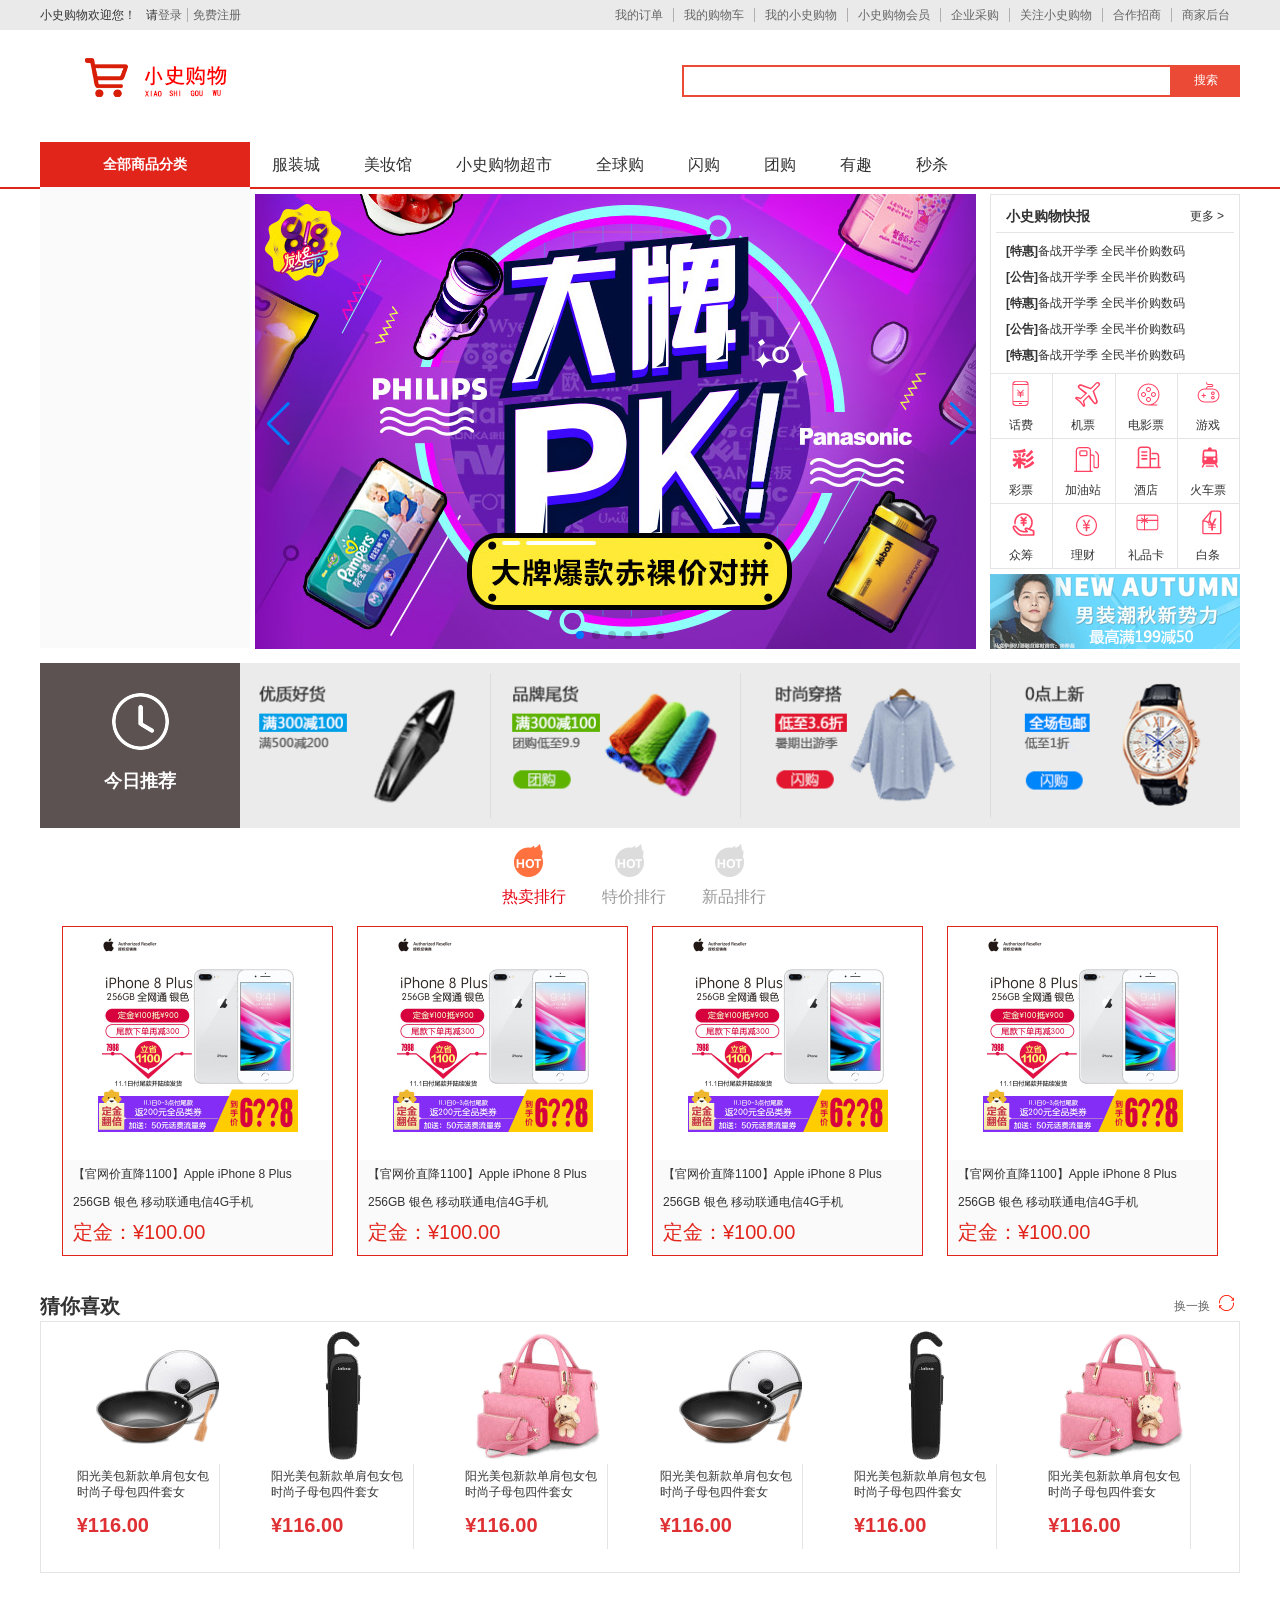
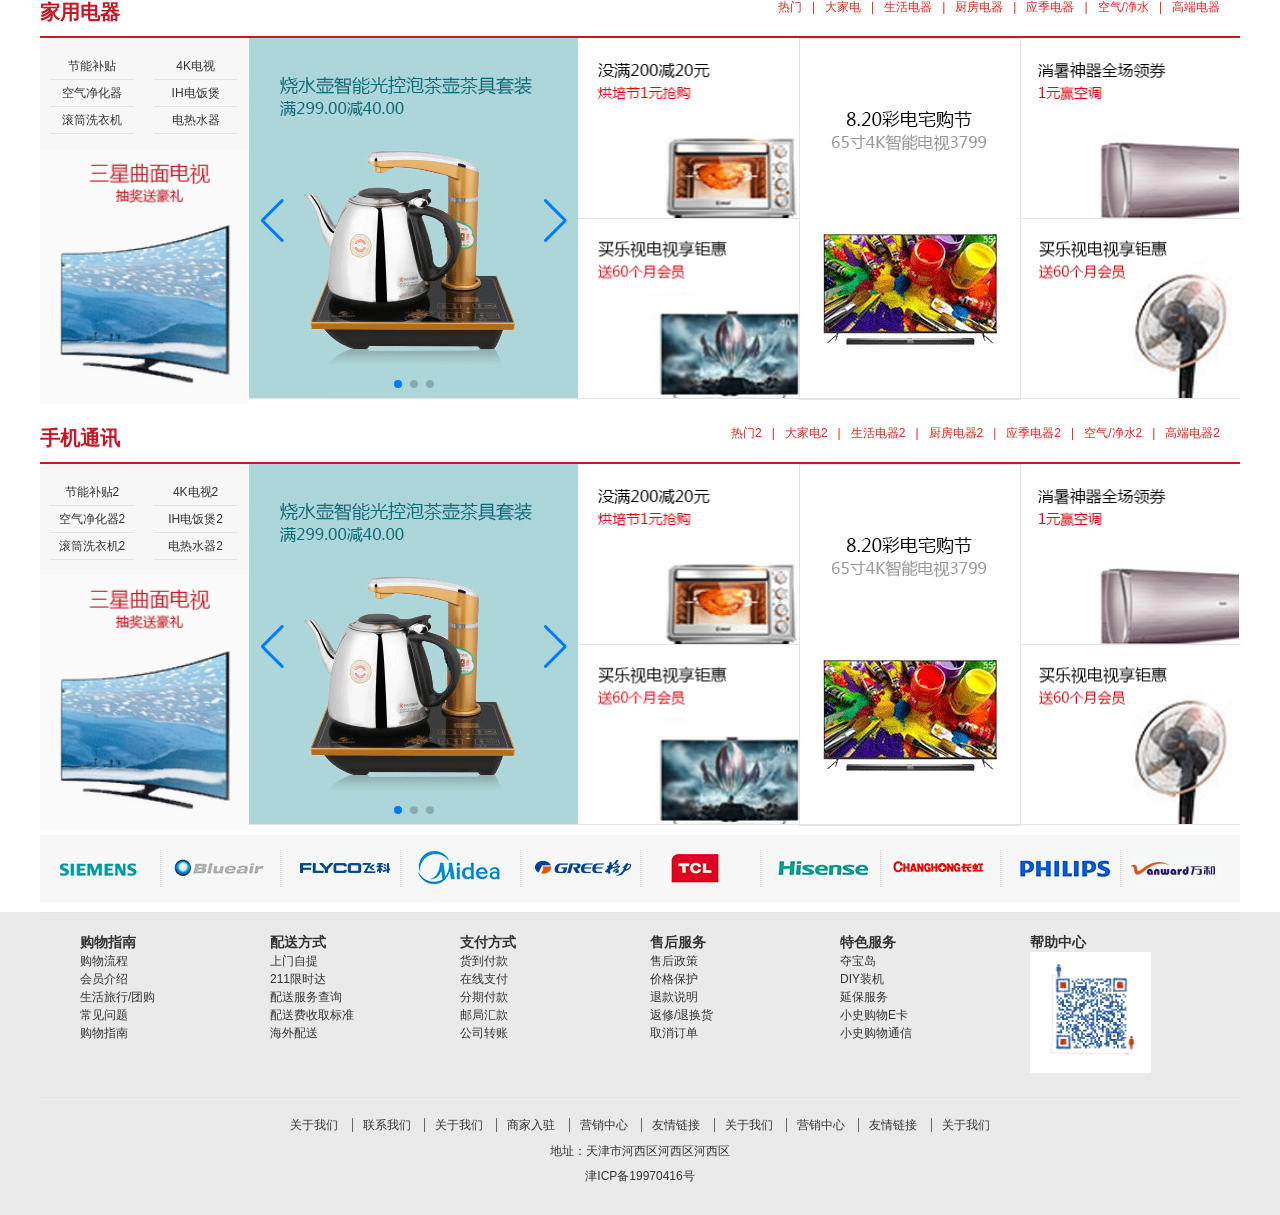
<file: index.html>
<!doctype html>
<html lang="">

<head>
    <meta charset="utf-8">
    <meta http-equiv="X-UA-Compatible" content="IE=edge">
    <meta name="viewport" content="width=device-width,initial-scale=1">
    <link rel="icon" href="/favicon.ico">
    <title></title>
    <link rel="stylesheet" href="./reset.css">
    <link rel="stylesheet" href="https://at.alicdn.com/t/c/font_3628274_omjnpp53bsn.css">
    <script defer="defer" src="/js/chunk-vendors.2d9bf3e1.js"></script>
    <script defer="defer" src="/js/app.a404cd43.js"></script>
    <link href="/css/chunk-vendors.525c8f22.css" rel="stylesheet">
    <link href="/css/app.4b20c7bf.css" rel="stylesheet">
</head>

<body>
    <div id="app"></div>
</body>

</html>
</file>
<file: css/chunk-vendors.525c8f22.css>
.el-message-box,.el-popup-parent--hidden{overflow:hidden}.v-modal-enter{-webkit-animation:v-modal-in .2s ease;animation:v-modal-in .2s ease}.v-modal-leave{-webkit-animation:v-modal-out .2s ease forwards;animation:v-modal-out .2s ease forwards}@-webkit-keyframes v-modal-in{0%{opacity:0}}@keyframes v-modal-in{0%{opacity:0}}@-webkit-keyframes v-modal-out{to{opacity:0}}@keyframes v-modal-out{to{opacity:0}}.v-modal{position:fixed;left:0;top:0;width:100%;height:100%;opacity:.5;background:#000}.el-button{display:inline-block;line-height:1;white-space:nowrap;cursor:pointer;background:#fff;border:1px solid #dcdfe6;color:#606266;-webkit-appearance:none;text-align:center;box-sizing:border-box;outline:0;margin:0;transition:.1s;font-weight:500;-moz-user-select:none;-webkit-user-select:none;-ms-user-select:none;padding:12px 20px;font-size:14px;border-radius:4px}.el-button+.el-button{margin-left:10px}.el-button:focus,.el-button:hover{color:#409eff;border-color:#c6e2ff;background-color:#ecf5ff}.el-button:active{color:#3a8ee6;border-color:#3a8ee6;outline:0}.el-button::-moz-focus-inner{border:0}.el-button [class*=el-icon-]+span{margin-left:5px}.el-button.is-plain:focus,.el-button.is-plain:hover{background:#fff;border-color:#409eff;color:#409eff}.el-button.is-active,.el-button.is-plain:active{color:#3a8ee6;border-color:#3a8ee6}.el-button.is-plain:active{background:#fff;outline:0}.el-button.is-disabled,.el-button.is-disabled:focus,.el-button.is-disabled:hover{color:#c0c4cc;cursor:not-allowed;background-image:none;background-color:#fff;border-color:#ebeef5}.el-button.is-disabled.el-button--text{background-color:transparent}.el-button.is-disabled.is-plain,.el-button.is-disabled.is-plain:focus,.el-button.is-disabled.is-plain:hover{background-color:#fff;border-color:#ebeef5;color:#c0c4cc}.el-button.is-loading{position:relative;pointer-events:none}.el-button.is-loading:before{pointer-events:none;content:"";position:absolute;left:-1px;top:-1px;right:-1px;bottom:-1px;border-radius:inherit;background-color:hsla(0,0%,100%,.35)}.el-button.is-round{border-radius:20px;padding:12px 23px}.el-button.is-circle{border-radius:50%;padding:12px}.el-button--primary{color:#fff;background-color:#409eff;border-color:#409eff}.el-button--primary:focus,.el-button--primary:hover{background:#66b1ff;border-color:#66b1ff;color:#fff}.el-button--primary.is-active,.el-button--primary:active{background:#3a8ee6;border-color:#3a8ee6;color:#fff}.el-button--primary:active{outline:0}.el-button--primary.is-disabled,.el-button--primary.is-disabled:active,.el-button--primary.is-disabled:focus,.el-button--primary.is-disabled:hover{color:#fff;background-color:#a0cfff;border-color:#a0cfff}.el-button--primary.is-plain{color:#409eff;background:#ecf5ff;border-color:#b3d8ff}.el-button--primary.is-plain:focus,.el-button--primary.is-plain:hover{background:#409eff;border-color:#409eff;color:#fff}.el-button--primary.is-plain:active{background:#3a8ee6;border-color:#3a8ee6;color:#fff;outline:0}.el-button--primary.is-plain.is-disabled,.el-button--primary.is-plain.is-disabled:active,.el-button--primary.is-plain.is-disabled:focus,.el-button--primary.is-plain.is-disabled:hover{color:#8cc5ff;background-color:#ecf5ff;border-color:#d9ecff}.el-button--success{color:#fff;background-color:#67c23a;border-color:#67c23a}.el-button--success:focus,.el-button--success:hover{background:#85ce61;border-color:#85ce61;color:#fff}.el-button--success.is-active,.el-button--success:active{background:#5daf34;border-color:#5daf34;color:#fff}.el-button--success:active{outline:0}.el-button--success.is-disabled,.el-button--success.is-disabled:active,.el-button--success.is-disabled:focus,.el-button--success.is-disabled:hover{color:#fff;background-color:#b3e19d;border-color:#b3e19d}.el-button--success.is-plain{color:#67c23a;background:#f0f9eb;border-color:#c2e7b0}.el-button--success.is-plain:focus,.el-button--success.is-plain:hover{background:#67c23a;border-color:#67c23a;color:#fff}.el-button--success.is-plain:active{background:#5daf34;border-color:#5daf34;color:#fff;outline:0}.el-button--success.is-plain.is-disabled,.el-button--success.is-plain.is-disabled:active,.el-button--success.is-plain.is-disabled:focus,.el-button--success.is-plain.is-disabled:hover{color:#a4da89;background-color:#f0f9eb;border-color:#e1f3d8}.el-button--warning{color:#fff;background-color:#e6a23c;border-color:#e6a23c}.el-button--warning:focus,.el-button--warning:hover{background:#ebb563;border-color:#ebb563;color:#fff}.el-button--warning.is-active,.el-button--warning:active{background:#cf9236;border-color:#cf9236;color:#fff}.el-button--warning:active{outline:0}.el-button--warning.is-disabled,.el-button--warning.is-disabled:active,.el-button--warning.is-disabled:focus,.el-button--warning.is-disabled:hover{color:#fff;background-color:#f3d19e;border-color:#f3d19e}.el-button--warning.is-plain{color:#e6a23c;background:#fdf6ec;border-color:#f5dab1}.el-button--warning.is-plain:focus,.el-button--warning.is-plain:hover{background:#e6a23c;border-color:#e6a23c;color:#fff}.el-button--warning.is-plain:active{background:#cf9236;border-color:#cf9236;color:#fff;outline:0}.el-button--warning.is-plain.is-disabled,.el-button--warning.is-plain.is-disabled:active,.el-button--warning.is-plain.is-disabled:focus,.el-button--warning.is-plain.is-disabled:hover{color:#f0c78a;background-color:#fdf6ec;border-color:#faecd8}.el-button--danger{color:#fff;background-color:#f56c6c;border-color:#f56c6c}.el-button--danger:focus,.el-button--danger:hover{background:#f78989;border-color:#f78989;color:#fff}.el-button--danger.is-active,.el-button--danger:active{background:#dd6161;border-color:#dd6161;color:#fff}.el-button--danger:active{outline:0}.el-button--danger.is-disabled,.el-button--danger.is-disabled:active,.el-button--danger.is-disabled:focus,.el-button--danger.is-disabled:hover{color:#fff;background-color:#fab6b6;border-color:#fab6b6}.el-button--danger.is-plain{color:#f56c6c;background:#fef0f0;border-color:#fbc4c4}.el-button--danger.is-plain:focus,.el-button--danger.is-plain:hover{background:#f56c6c;border-color:#f56c6c;color:#fff}.el-button--danger.is-plain:active{background:#dd6161;border-color:#dd6161;color:#fff;outline:0}.el-button--danger.is-plain.is-disabled,.el-button--danger.is-plain.is-disabled:active,.el-button--danger.is-plain.is-disabled:focus,.el-button--danger.is-plain.is-disabled:hover{color:#f9a7a7;background-color:#fef0f0;border-color:#fde2e2}.el-button--info{color:#fff;background-color:#909399;border-color:#909399}.el-button--info:focus,.el-button--info:hover{background:#a6a9ad;border-color:#a6a9ad;color:#fff}.el-button--info.is-active,.el-button--info:active{background:#82848a;border-color:#82848a;color:#fff}.el-button--info:active{outline:0}.el-button--info.is-disabled,.el-button--info.is-disabled:active,.el-button--info.is-disabled:focus,.el-button--info.is-disabled:hover{color:#fff;background-color:#c8c9cc;border-color:#c8c9cc}.el-button--info.is-plain{color:#909399;background:#f4f4f5;border-color:#d3d4d6}.el-button--info.is-plain:focus,.el-button--info.is-plain:hover{background:#909399;border-color:#909399;color:#fff}.el-button--info.is-plain:active{background:#82848a;border-color:#82848a;color:#fff;outline:0}.el-button--info.is-plain.is-disabled,.el-button--info.is-plain.is-disabled:active,.el-button--info.is-plain.is-disabled:focus,.el-button--info.is-plain.is-disabled:hover{color:#bcbec2;background-color:#f4f4f5;border-color:#e9e9eb}.el-button--medium{padding:10px 20px;font-size:14px;border-radius:4px}.el-button--mini,.el-button--small{font-size:12px;border-radius:3px}.el-button--medium.is-round{padding:10px 20px}.el-button--medium.is-circle{padding:10px}.el-button--small,.el-button--small.is-round{padding:9px 15px}.el-button--small.is-circle{padding:9px}.el-button--mini,.el-button--mini.is-round{padding:7px 15px}.el-button--mini.is-circle{padding:7px}.el-button--text{border-color:transparent;color:#409eff;background:0 0;padding-left:0;padding-right:0}.el-button--text:focus,.el-button--text:hover{color:#66b1ff;border-color:transparent;background-color:transparent}.el-button--text:active{color:#3a8ee6;background-color:transparent}.el-button--text.is-disabled,.el-button--text.is-disabled:focus,.el-button--text.is-disabled:hover,.el-button--text:active{border-color:transparent}.el-button-group .el-button--danger:last-child,.el-button-group .el-button--danger:not(:first-child):not(:last-child),.el-button-group .el-button--info:last-child,.el-button-group .el-button--info:not(:first-child):not(:last-child),.el-button-group .el-button--primary:last-child,.el-button-group .el-button--primary:not(:first-child):not(:last-child),.el-button-group .el-button--success:last-child,.el-button-group .el-button--success:not(:first-child):not(:last-child),.el-button-group .el-button--warning:last-child,.el-button-group .el-button--warning:not(:first-child):not(:last-child),.el-button-group>.el-dropdown>.el-button{border-left-color:hsla(0,0%,100%,.5)}.el-button-group .el-button--danger:first-child,.el-button-group .el-button--danger:not(:first-child):not(:last-child),.el-button-group .el-button--info:first-child,.el-button-group .el-button--info:not(:first-child):not(:last-child),.el-button-group .el-button--primary:first-child,.el-button-group .el-button--primary:not(:first-child):not(:last-child),.el-button-group .el-button--success:first-child,.el-button-group .el-button--success:not(:first-child):not(:last-child),.el-button-group .el-button--warning:first-child,.el-button-group .el-button--warning:not(:first-child):not(:last-child){border-right-color:hsla(0,0%,100%,.5)}.el-button-group{display:inline-block;vertical-align:middle}.el-button-group:after,.el-button-group:before{display:table;content:""}.el-button-group:after{clear:both}.el-button-group>.el-button{float:left;position:relative}.el-button-group>.el-button+.el-button{margin-left:0}.el-button-group>.el-button.is-disabled{z-index:1}.el-button-group>.el-button:first-child{border-top-right-radius:0;border-bottom-right-radius:0}.el-button-group>.el-button:last-child{border-top-left-radius:0;border-bottom-left-radius:0}.el-button-group>.el-button:first-child:last-child,.el-input__inner{border-radius:4px}.el-button-group>.el-button:first-child:last-child.is-round{border-radius:20px}.el-button-group>.el-button:first-child:last-child.is-circle{border-radius:50%}.el-button-group>.el-button:not(:first-child):not(:last-child){border-radius:0}.el-button-group>.el-button:not(:last-child){margin-right:-1px}.el-button-group>.el-button.is-active,.el-button-group>.el-button:not(.is-disabled):active,.el-button-group>.el-button:not(.is-disabled):focus,.el-button-group>.el-button:not(.is-disabled):hover{z-index:1}.el-button-group>.el-dropdown>.el-button{border-top-left-radius:0;border-bottom-left-radius:0}.el-textarea{position:relative;display:inline-block;width:100%;vertical-align:bottom;font-size:14px}.el-textarea__inner{display:block;resize:vertical;padding:5px 15px;line-height:1.5;box-sizing:border-box;width:100%;font-size:inherit;color:#606266;background-color:#fff;background-image:none;border:1px solid #dcdfe6;border-radius:4px;transition:border-color .2s cubic-bezier(.645,.045,.355,1)}.el-textarea__inner::-moz-placeholder{color:#c0c4cc}.el-textarea__inner::placeholder{color:#c0c4cc}.el-textarea__inner:hover{border-color:#c0c4cc}.el-textarea__inner:focus{outline:0;border-color:#409eff}.el-textarea .el-input__count{color:#909399;background:#fff;position:absolute;font-size:12px;bottom:5px;right:10px}.el-textarea.is-disabled .el-textarea__inner{background-color:#f5f7fa;border-color:#e4e7ed;color:#c0c4cc;cursor:not-allowed}.el-textarea.is-disabled .el-textarea__inner::-moz-placeholder{color:#c0c4cc}.el-textarea.is-disabled .el-textarea__inner::placeholder{color:#c0c4cc}.el-textarea.is-exceed .el-textarea__inner{border-color:#f56c6c}.el-textarea.is-exceed .el-input__count{color:#f56c6c}.el-input{position:relative;font-size:14px;display:inline-block;width:100%}.el-input::-webkit-scrollbar{z-index:11;width:6px}.el-input::-webkit-scrollbar:horizontal{height:6px}.el-input::-webkit-scrollbar-thumb{border-radius:5px;width:6px;background:#b4bccc}.el-input::-webkit-scrollbar-corner,.el-input::-webkit-scrollbar-track{background:#fff}.el-input::-webkit-scrollbar-track-piece{background:#fff;width:6px}.el-input .el-input__clear{color:#c0c4cc;font-size:14px;cursor:pointer;transition:color .2s cubic-bezier(.645,.045,.355,1)}.el-input .el-input__clear:hover{color:#909399}.el-input .el-input__count{height:100%;display:inline-flex;align-items:center;color:#909399;font-size:12px}.el-input .el-input__count .el-input__count-inner{background:#fff;line-height:normal;display:inline-block;padding:0 5px}.el-input__inner{-webkit-appearance:none;background-color:#fff;background-image:none;border:1px solid #dcdfe6;box-sizing:border-box;color:#606266;display:inline-block;font-size:inherit;height:40px;line-height:40px;outline:0;padding:0 15px;transition:border-color .2s cubic-bezier(.645,.045,.355,1);width:100%}.el-input__prefix,.el-input__suffix{position:absolute;-webkit-transition:all .3s;text-align:center;height:100%;color:#c0c4cc;top:0}.el-input__inner::-ms-reveal{display:none}.el-input__inner::-moz-placeholder{color:#c0c4cc}.el-input__inner::placeholder{color:#c0c4cc}.el-input__inner:hover{border-color:#c0c4cc}.el-input.is-active .el-input__inner,.el-input__inner:focus{border-color:#409eff;outline:0}.el-input__suffix{right:5px;transition:all .3s;pointer-events:none}.el-input__suffix-inner{pointer-events:all}.el-input__prefix{left:5px;transition:all .3s}.el-input__icon{height:100%;width:25px;text-align:center;transition:all .3s;line-height:40px}.el-input__icon:after{content:"";height:100%;width:0;display:inline-block;vertical-align:middle}.el-input__validateIcon{pointer-events:none}.el-input.is-disabled .el-input__inner{background-color:#f5f7fa;border-color:#e4e7ed;color:#c0c4cc;cursor:not-allowed}.el-input.is-disabled .el-input__inner::-moz-placeholder{color:#c0c4cc}.el-input.is-disabled .el-input__inner::placeholder{color:#c0c4cc}.el-input.is-disabled .el-input__icon{cursor:not-allowed}.el-input.is-exceed .el-input__inner{border-color:#f56c6c}.el-input.is-exceed .el-input__suffix .el-input__count{color:#f56c6c}.el-input--suffix .el-input__inner{padding-right:30px}.el-input--prefix .el-input__inner{padding-left:30px}.el-input--medium{font-size:14px}.el-input--medium .el-input__inner{height:36px;line-height:36px}.el-input--medium .el-input__icon{line-height:36px}.el-input--small{font-size:13px}.el-input--small .el-input__inner{height:32px;line-height:32px}.el-input--small .el-input__icon{line-height:32px}.el-input--mini{font-size:12px}.el-input--mini .el-input__inner{height:28px;line-height:28px}.el-input--mini .el-input__icon{line-height:28px}.el-input-group{line-height:normal;display:inline-table;width:100%;border-collapse:separate;border-spacing:0}.el-input-group>.el-input__inner{vertical-align:middle;display:table-cell}.el-input-group__append,.el-input-group__prepend{background-color:#f5f7fa;color:#909399;vertical-align:middle;display:table-cell;position:relative;border:1px solid #dcdfe6;border-radius:4px;padding:0 20px;width:1px;white-space:nowrap}.el-input-group--prepend .el-input__inner,.el-input-group__append{border-top-left-radius:0;border-bottom-left-radius:0}.el-input-group--append .el-input__inner,.el-input-group__prepend{border-top-right-radius:0;border-bottom-right-radius:0}.el-input-group__append:focus,.el-input-group__prepend:focus{outline:0}.el-input-group__append .el-button,.el-input-group__append .el-select,.el-input-group__prepend .el-button,.el-input-group__prepend .el-select{display:inline-block;margin:-10px -20px}.el-input-group__append button.el-button,.el-input-group__append div.el-select .el-input__inner,.el-input-group__append div.el-select:hover .el-input__inner,.el-input-group__prepend button.el-button,.el-input-group__prepend div.el-select .el-input__inner,.el-input-group__prepend div.el-select:hover .el-input__inner{border-color:transparent;background-color:transparent;color:inherit;border-top:0;border-bottom:0}.el-input-group__append .el-button,.el-input-group__append .el-input,.el-input-group__prepend .el-button,.el-input-group__prepend .el-input{font-size:inherit}.el-input-group__prepend{border-right:0}.el-input-group__append{border-left:0}.el-input-group--append .el-select .el-input.is-focus .el-input__inner,.el-input-group--prepend .el-select .el-input.is-focus .el-input__inner{border-color:transparent}.el-input__inner::-ms-clear{display:none;width:0;height:0}.el-message-box{display:inline-block;width:420px;padding-bottom:10px;vertical-align:middle;background-color:#fff;border-radius:4px;border:1px solid #ebeef5;font-size:18px;box-shadow:0 2px 12px 0 rgba(0,0,0,.1);text-align:left;-webkit-backface-visibility:hidden;backface-visibility:hidden}.el-message-box__wrapper{position:fixed;top:0;bottom:0;left:0;right:0;text-align:center}.el-message-box__wrapper:after{content:"";display:inline-block;height:100%;width:0;vertical-align:middle}.el-message-box__header{position:relative;padding:15px 15px 10px}.el-message-box__title{padding-left:0;margin-bottom:0;font-size:18px;line-height:1;color:#303133}.el-message-box__headerbtn{position:absolute;top:15px;right:15px;padding:0;border:none;outline:0;background:0 0;font-size:16px;cursor:pointer}.el-message-box__headerbtn .el-message-box__close{color:#909399}.el-message-box__headerbtn:focus .el-message-box__close,.el-message-box__headerbtn:hover .el-message-box__close{color:#409eff}.el-message-box__content{padding:10px 15px;color:#606266;font-size:14px}.el-message-box__container{position:relative}.el-message-box__input{padding-top:15px}.el-message-box__input input.invalid,.el-message-box__input input.invalid:focus{border-color:#f56c6c}.el-message-box__status{position:absolute;top:50%;transform:translateY(-50%);font-size:24px!important}.el-message-box__status:before{padding-left:1px}.el-message-box__status+.el-message-box__message{padding-left:36px;padding-right:12px}.el-message-box__status.el-icon-success{color:#67c23a}.el-message-box__status.el-icon-info{color:#909399}.el-message-box__status.el-icon-warning{color:#e6a23c}.el-message-box__status.el-icon-error{color:#f56c6c}.el-message-box__message{margin:0}.el-message-box__message p{margin:0;line-height:24px}.el-message-box__errormsg{color:#f56c6c;font-size:12px;min-height:18px;margin-top:2px}.el-message-box__btns{padding:5px 15px 0;text-align:right}.el-message-box__btns button:nth-child(2){margin-left:10px}.el-message-box__btns-reverse{flex-direction:row-reverse}.el-message-box--center{padding-bottom:30px}.el-message-box--center .el-message-box__header{padding-top:30px}.el-message-box--center .el-message-box__title{position:relative;display:flex;align-items:center;justify-content:center}.el-message-box--center .el-message-box__status{position:relative;top:auto;padding-right:5px;text-align:center;transform:translateY(-1px)}.el-message-box--center .el-message-box__message{margin-left:0}.el-message-box--center .el-message-box__btns,.el-message-box--center .el-message-box__content{text-align:center}.el-message-box--center .el-message-box__content{padding-left:27px;padding-right:27px}.msgbox-fade-enter-active{-webkit-animation:msgbox-fade-in .3s;animation:msgbox-fade-in .3s}.msgbox-fade-leave-active{-webkit-animation:msgbox-fade-out .3s;animation:msgbox-fade-out .3s}@-webkit-keyframes msgbox-fade-in{0%{transform:translate3d(0,-20px,0);opacity:0}to{transform:translateZ(0);opacity:1}}@keyframes msgbox-fade-in{0%{transform:translate3d(0,-20px,0);opacity:0}to{transform:translateZ(0);opacity:1}}@-webkit-keyframes msgbox-fade-out{0%{transform:translateZ(0);opacity:1}to{transform:translate3d(0,-20px,0);opacity:0}}@keyframes msgbox-fade-out{0%{transform:translateZ(0);opacity:1}to{transform:translate3d(0,-20px,0);opacity:0}}.fade-in-linear-enter-active,.fade-in-linear-leave-active{transition:opacity .2s linear}.fade-in-linear-enter,.fade-in-linear-leave,.fade-in-linear-leave-active{opacity:0}.el-fade-in-linear-enter-active,.el-fade-in-linear-leave-active{transition:opacity .2s linear}.el-fade-in-linear-enter,.el-fade-in-linear-leave,.el-fade-in-linear-leave-active{opacity:0}.el-fade-in-enter-active,.el-fade-in-leave-active{transition:all .3s cubic-bezier(.55,0,.1,1)}.el-fade-in-enter,.el-fade-in-leave-active{opacity:0}.el-zoom-in-center-enter-active,.el-zoom-in-center-leave-active{transition:all .3s cubic-bezier(.55,0,.1,1)}.el-zoom-in-center-enter,.el-zoom-in-center-leave-active{opacity:0;transform:scaleX(0)}.el-zoom-in-top-enter-active,.el-zoom-in-top-leave-active{opacity:1;transform:scaleY(1);transition:transform .3s cubic-bezier(.23,1,.32,1),opacity .3s cubic-bezier(.23,1,.32,1);transform-origin:center top}.el-zoom-in-top-enter,.el-zoom-in-top-leave-active{opacity:0;transform:scaleY(0)}.el-zoom-in-bottom-enter-active,.el-zoom-in-bottom-leave-active{opacity:1;transform:scaleY(1);transition:transform .3s cubic-bezier(.23,1,.32,1),opacity .3s cubic-bezier(.23,1,.32,1);transform-origin:center bottom}.el-zoom-in-bottom-enter,.el-zoom-in-bottom-leave-active{opacity:0;transform:scaleY(0)}.el-zoom-in-left-enter-active,.el-zoom-in-left-leave-active{opacity:1;transform:scale(1);transition:transform .3s cubic-bezier(.23,1,.32,1),opacity .3s cubic-bezier(.23,1,.32,1);transform-origin:top left}.el-zoom-in-left-enter,.el-zoom-in-left-leave-active{opacity:0;transform:scale(.45)}.collapse-transition{transition:height .3s ease-in-out,padding-top .3s ease-in-out,padding-bottom .3s ease-in-out}.horizontal-collapse-transition{transition:width .3s ease-in-out,padding-left .3s ease-in-out,padding-right .3s ease-in-out}.el-list-enter-active,.el-list-leave-active{transition:all 1s}.el-list-enter,.el-list-leave-active{opacity:0;transform:translateY(-30px)}.el-opacity-transition{transition:opacity .3s cubic-bezier(.55,0,.1,1)}@font-face{font-family:element-icons;src:url(/fonts/element-icons.ff18efd1.woff) format("woff"),url(/fonts/element-icons.f1a45d74.ttf) format("truetype");font-weight:400;font-display:"auto";font-style:normal}[class*=" el-icon-"],[class^=el-icon-]{font-family:element-icons!important;speak:none;font-style:normal;font-weight:400;font-variant:normal;text-transform:none;line-height:1;vertical-align:baseline;display:inline-block;-webkit-font-smoothing:antialiased;-moz-osx-font-smoothing:grayscale}.el-icon-ice-cream-round:before{content:"\e6a0"}.el-icon-ice-cream-square:before{content:"\e6a3"}.el-icon-lollipop:before{content:"\e6a4"}.el-icon-potato-strips:before{content:"\e6a5"}.el-icon-milk-tea:before{content:"\e6a6"}.el-icon-ice-drink:before{content:"\e6a7"}.el-icon-ice-tea:before{content:"\e6a9"}.el-icon-coffee:before{content:"\e6aa"}.el-icon-orange:before{content:"\e6ab"}.el-icon-pear:before{content:"\e6ac"}.el-icon-apple:before{content:"\e6ad"}.el-icon-cherry:before{content:"\e6ae"}.el-icon-watermelon:before{content:"\e6af"}.el-icon-grape:before{content:"\e6b0"}.el-icon-refrigerator:before{content:"\e6b1"}.el-icon-goblet-square-full:before{content:"\e6b2"}.el-icon-goblet-square:before{content:"\e6b3"}.el-icon-goblet-full:before{content:"\e6b4"}.el-icon-goblet:before{content:"\e6b5"}.el-icon-cold-drink:before{content:"\e6b6"}.el-icon-coffee-cup:before{content:"\e6b8"}.el-icon-water-cup:before{content:"\e6b9"}.el-icon-hot-water:before{content:"\e6ba"}.el-icon-ice-cream:before{content:"\e6bb"}.el-icon-dessert:before{content:"\e6bc"}.el-icon-sugar:before{content:"\e6bd"}.el-icon-tableware:before{content:"\e6be"}.el-icon-burger:before{content:"\e6bf"}.el-icon-knife-fork:before{content:"\e6c1"}.el-icon-fork-spoon:before{content:"\e6c2"}.el-icon-chicken:before{content:"\e6c3"}.el-icon-food:before{content:"\e6c4"}.el-icon-dish-1:before{content:"\e6c5"}.el-icon-dish:before{content:"\e6c6"}.el-icon-moon-night:before{content:"\e6ee"}.el-icon-moon:before{content:"\e6f0"}.el-icon-cloudy-and-sunny:before{content:"\e6f1"}.el-icon-partly-cloudy:before{content:"\e6f2"}.el-icon-cloudy:before{content:"\e6f3"}.el-icon-sunny:before{content:"\e6f6"}.el-icon-sunset:before{content:"\e6f7"}.el-icon-sunrise-1:before{content:"\e6f8"}.el-icon-sunrise:before{content:"\e6f9"}.el-icon-heavy-rain:before{content:"\e6fa"}.el-icon-lightning:before{content:"\e6fb"}.el-icon-light-rain:before{content:"\e6fc"}.el-icon-wind-power:before{content:"\e6fd"}.el-icon-baseball:before{content:"\e712"}.el-icon-soccer:before{content:"\e713"}.el-icon-football:before{content:"\e715"}.el-icon-basketball:before{content:"\e716"}.el-icon-ship:before{content:"\e73f"}.el-icon-truck:before{content:"\e740"}.el-icon-bicycle:before{content:"\e741"}.el-icon-mobile-phone:before{content:"\e6d3"}.el-icon-service:before{content:"\e6d4"}.el-icon-key:before{content:"\e6e2"}.el-icon-unlock:before{content:"\e6e4"}.el-icon-lock:before{content:"\e6e5"}.el-icon-watch:before{content:"\e6fe"}.el-icon-watch-1:before{content:"\e6ff"}.el-icon-timer:before{content:"\e702"}.el-icon-alarm-clock:before{content:"\e703"}.el-icon-map-location:before{content:"\e704"}.el-icon-delete-location:before{content:"\e705"}.el-icon-add-location:before{content:"\e706"}.el-icon-location-information:before{content:"\e707"}.el-icon-location-outline:before{content:"\e708"}.el-icon-location:before{content:"\e79e"}.el-icon-place:before{content:"\e709"}.el-icon-discover:before{content:"\e70a"}.el-icon-first-aid-kit:before{content:"\e70b"}.el-icon-trophy-1:before{content:"\e70c"}.el-icon-trophy:before{content:"\e70d"}.el-icon-medal:before{content:"\e70e"}.el-icon-medal-1:before{content:"\e70f"}.el-icon-stopwatch:before{content:"\e710"}.el-icon-mic:before{content:"\e711"}.el-icon-copy-document:before{content:"\e718"}.el-icon-full-screen:before{content:"\e719"}.el-icon-switch-button:before{content:"\e71b"}.el-icon-aim:before{content:"\e71c"}.el-icon-crop:before{content:"\e71d"}.el-icon-odometer:before{content:"\e71e"}.el-icon-time:before{content:"\e71f"}.el-icon-bangzhu:before{content:"\e724"}.el-icon-close-notification:before{content:"\e726"}.el-icon-microphone:before{content:"\e727"}.el-icon-turn-off-microphone:before{content:"\e728"}.el-icon-position:before{content:"\e729"}.el-icon-postcard:before{content:"\e72a"}.el-icon-message:before{content:"\e72b"}.el-icon-chat-line-square:before{content:"\e72d"}.el-icon-chat-dot-square:before{content:"\e72e"}.el-icon-chat-dot-round:before{content:"\e72f"}.el-icon-chat-square:before{content:"\e730"}.el-icon-chat-line-round:before{content:"\e731"}.el-icon-chat-round:before{content:"\e732"}.el-icon-set-up:before{content:"\e733"}.el-icon-turn-off:before{content:"\e734"}.el-icon-open:before{content:"\e735"}.el-icon-connection:before{content:"\e736"}.el-icon-link:before{content:"\e737"}.el-icon-cpu:before{content:"\e738"}.el-icon-thumb:before{content:"\e739"}.el-icon-female:before{content:"\e73a"}.el-icon-male:before{content:"\e73b"}.el-icon-guide:before{content:"\e73c"}.el-icon-news:before{content:"\e73e"}.el-icon-price-tag:before{content:"\e744"}.el-icon-discount:before{content:"\e745"}.el-icon-wallet:before{content:"\e747"}.el-icon-coin:before{content:"\e748"}.el-icon-money:before{content:"\e749"}.el-icon-bank-card:before{content:"\e74a"}.el-icon-box:before{content:"\e74b"}.el-icon-present:before{content:"\e74c"}.el-icon-sell:before{content:"\e6d5"}.el-icon-sold-out:before{content:"\e6d6"}.el-icon-shopping-bag-2:before{content:"\e74d"}.el-icon-shopping-bag-1:before{content:"\e74e"}.el-icon-shopping-cart-2:before{content:"\e74f"}.el-icon-shopping-cart-1:before{content:"\e750"}.el-icon-shopping-cart-full:before{content:"\e751"}.el-icon-smoking:before{content:"\e752"}.el-icon-no-smoking:before{content:"\e753"}.el-icon-house:before{content:"\e754"}.el-icon-table-lamp:before{content:"\e755"}.el-icon-school:before{content:"\e756"}.el-icon-office-building:before{content:"\e757"}.el-icon-toilet-paper:before{content:"\e758"}.el-icon-notebook-2:before{content:"\e759"}.el-icon-notebook-1:before{content:"\e75a"}.el-icon-files:before{content:"\e75b"}.el-icon-collection:before{content:"\e75c"}.el-icon-receiving:before{content:"\e75d"}.el-icon-suitcase-1:before{content:"\e760"}.el-icon-suitcase:before{content:"\e761"}.el-icon-film:before{content:"\e763"}.el-icon-collection-tag:before{content:"\e765"}.el-icon-data-analysis:before{content:"\e766"}.el-icon-pie-chart:before{content:"\e767"}.el-icon-data-board:before{content:"\e768"}.el-icon-data-line:before{content:"\e76d"}.el-icon-reading:before{content:"\e769"}.el-icon-magic-stick:before{content:"\e76a"}.el-icon-coordinate:before{content:"\e76b"}.el-icon-mouse:before{content:"\e76c"}.el-icon-brush:before{content:"\e76e"}.el-icon-headset:before{content:"\e76f"}.el-icon-umbrella:before{content:"\e770"}.el-icon-scissors:before{content:"\e771"}.el-icon-mobile:before{content:"\e773"}.el-icon-attract:before{content:"\e774"}.el-icon-monitor:before{content:"\e775"}.el-icon-search:before{content:"\e778"}.el-icon-takeaway-box:before{content:"\e77a"}.el-icon-paperclip:before{content:"\e77d"}.el-icon-printer:before{content:"\e77e"}.el-icon-document-add:before{content:"\e782"}.el-icon-document:before{content:"\e785"}.el-icon-document-checked:before{content:"\e786"}.el-icon-document-copy:before{content:"\e787"}.el-icon-document-delete:before{content:"\e788"}.el-icon-document-remove:before{content:"\e789"}.el-icon-tickets:before{content:"\e78b"}.el-icon-folder-checked:before{content:"\e77f"}.el-icon-folder-delete:before{content:"\e780"}.el-icon-folder-remove:before{content:"\e781"}.el-icon-folder-add:before{content:"\e783"}.el-icon-folder-opened:before{content:"\e784"}.el-icon-folder:before{content:"\e78a"}.el-icon-edit-outline:before{content:"\e764"}.el-icon-edit:before{content:"\e78c"}.el-icon-date:before{content:"\e78e"}.el-icon-c-scale-to-original:before{content:"\e7c6"}.el-icon-view:before{content:"\e6ce"}.el-icon-loading:before{content:"\e6cf"}.el-icon-rank:before{content:"\e6d1"}.el-icon-sort-down:before{content:"\e7c4"}.el-icon-sort-up:before{content:"\e7c5"}.el-icon-sort:before{content:"\e6d2"}.el-icon-finished:before{content:"\e6cd"}.el-icon-refresh-left:before{content:"\e6c7"}.el-icon-refresh-right:before{content:"\e6c8"}.el-icon-refresh:before{content:"\e6d0"}.el-icon-video-play:before{content:"\e7c0"}.el-icon-video-pause:before{content:"\e7c1"}.el-icon-d-arrow-right:before{content:"\e6dc"}.el-icon-d-arrow-left:before{content:"\e6dd"}.el-icon-arrow-up:before{content:"\e6e1"}.el-icon-arrow-down:before{content:"\e6df"}.el-icon-arrow-right:before{content:"\e6e0"}.el-icon-arrow-left:before{content:"\e6de"}.el-icon-top-right:before{content:"\e6e7"}.el-icon-top-left:before{content:"\e6e8"}.el-icon-top:before{content:"\e6e6"}.el-icon-bottom:before{content:"\e6eb"}.el-icon-right:before{content:"\e6e9"}.el-icon-back:before{content:"\e6ea"}.el-icon-bottom-right:before{content:"\e6ec"}.el-icon-bottom-left:before{content:"\e6ed"}.el-icon-caret-top:before{content:"\e78f"}.el-icon-caret-bottom:before{content:"\e790"}.el-icon-caret-right:before{content:"\e791"}.el-icon-caret-left:before{content:"\e792"}.el-icon-d-caret:before{content:"\e79a"}.el-icon-share:before{content:"\e793"}.el-icon-menu:before{content:"\e798"}.el-icon-s-grid:before{content:"\e7a6"}.el-icon-s-check:before{content:"\e7a7"}.el-icon-s-data:before{content:"\e7a8"}.el-icon-s-opportunity:before{content:"\e7aa"}.el-icon-s-custom:before{content:"\e7ab"}.el-icon-s-claim:before{content:"\e7ad"}.el-icon-s-finance:before{content:"\e7ae"}.el-icon-s-comment:before{content:"\e7af"}.el-icon-s-flag:before{content:"\e7b0"}.el-icon-s-marketing:before{content:"\e7b1"}.el-icon-s-shop:before{content:"\e7b4"}.el-icon-s-open:before{content:"\e7b5"}.el-icon-s-management:before{content:"\e7b6"}.el-icon-s-ticket:before{content:"\e7b7"}.el-icon-s-release:before{content:"\e7b8"}.el-icon-s-home:before{content:"\e7b9"}.el-icon-s-promotion:before{content:"\e7ba"}.el-icon-s-operation:before{content:"\e7bb"}.el-icon-s-unfold:before{content:"\e7bc"}.el-icon-s-fold:before{content:"\e7a9"}.el-icon-s-platform:before{content:"\e7bd"}.el-icon-s-order:before{content:"\e7be"}.el-icon-s-cooperation:before{content:"\e7bf"}.el-icon-bell:before{content:"\e725"}.el-icon-message-solid:before{content:"\e799"}.el-icon-video-camera:before{content:"\e772"}.el-icon-video-camera-solid:before{content:"\e796"}.el-icon-camera:before{content:"\e779"}.el-icon-camera-solid:before{content:"\e79b"}.el-icon-download:before{content:"\e77c"}.el-icon-upload2:before{content:"\e77b"}.el-icon-upload:before{content:"\e7c3"}.el-icon-picture-outline-round:before{content:"\e75f"}.el-icon-picture-outline:before{content:"\e75e"}.el-icon-picture:before{content:"\e79f"}.el-icon-close:before{content:"\e6db"}.el-icon-check:before{content:"\e6da"}.el-icon-plus:before{content:"\e6d9"}.el-icon-minus:before{content:"\e6d8"}.el-icon-help:before{content:"\e73d"}.el-icon-s-help:before{content:"\e7b3"}.el-icon-circle-close:before{content:"\e78d"}.el-icon-circle-check:before{content:"\e720"}.el-icon-circle-plus-outline:before{content:"\e723"}.el-icon-remove-outline:before{content:"\e722"}.el-icon-zoom-out:before{content:"\e776"}.el-icon-zoom-in:before{content:"\e777"}.el-icon-error:before{content:"\e79d"}.el-icon-success:before{content:"\e79c"}.el-icon-circle-plus:before{content:"\e7a0"}.el-icon-remove:before{content:"\e7a2"}.el-icon-info:before{content:"\e7a1"}.el-icon-question:before{content:"\e7a4"}.el-icon-warning-outline:before{content:"\e6c9"}.el-icon-warning:before{content:"\e7a3"}.el-icon-goods:before{content:"\e7c2"}.el-icon-s-goods:before{content:"\e7b2"}.el-icon-star-off:before{content:"\e717"}.el-icon-star-on:before{content:"\e797"}.el-icon-more-outline:before{content:"\e6cc"}.el-icon-more:before{content:"\e794"}.el-icon-phone-outline:before{content:"\e6cb"}.el-icon-phone:before{content:"\e795"}.el-icon-user:before{content:"\e6e3"}.el-icon-user-solid:before{content:"\e7a5"}.el-icon-setting:before{content:"\e6ca"}.el-icon-s-tools:before{content:"\e7ac"}.el-icon-delete:before{content:"\e6d7"}.el-icon-delete-solid:before{content:"\e7c9"}.el-icon-eleme:before{content:"\e7c7"}.el-icon-platform-eleme:before{content:"\e7ca"}.el-icon-loading{-webkit-animation:rotating 2s linear infinite;animation:rotating 2s linear infinite}.el-icon--right{margin-left:5px}.el-icon--left{margin-right:5px}@-webkit-keyframes rotating{0%{transform:rotate(0)}to{transform:rotate(1turn)}}@keyframes rotating{0%{transform:rotate(0)}to{transform:rotate(1turn)}}#nprogress{pointer-events:none}#nprogress .bar{background:#29d;position:fixed;z-index:1031;top:0;left:0;width:100%;height:2px}#nprogress .peg{display:block;position:absolute;right:0;width:100px;height:100%;box-shadow:0 0 10px #29d,0 0 5px #29d;opacity:1;transform:rotate(3deg) translateY(-4px)}#nprogress .spinner{display:block;position:fixed;z-index:1031;top:15px;right:15px}#nprogress .spinner-icon{width:18px;height:18px;box-sizing:border-box;border:2px solid transparent;border-top-color:#29d;border-left-color:#29d;border-radius:50%;-webkit-animation:nprogress-spinner .4s linear infinite;animation:nprogress-spinner .4s linear infinite}.nprogress-custom-parent{overflow:hidden;position:relative}.nprogress-custom-parent #nprogress .bar,.nprogress-custom-parent #nprogress .spinner{position:absolute}@-webkit-keyframes nprogress-spinner{0%{-webkit-transform:rotate(0deg)}to{-webkit-transform:rotate(1turn)}}@keyframes nprogress-spinner{0%{transform:rotate(0deg)}to{transform:rotate(1turn)}}@font-face{font-family:swiper-icons;src:url("data:application/font-woff;charset=utf-8;base64, [base64]//wADZ2x5ZgAAAywAAADMAAAD2MHtryVoZWFkAAABbAAAADAAAAA2E2+eoWhoZWEAAAGcAAAAHwAAACQC9gDzaG10eAAAAigAAAAZAAAArgJkABFsb2NhAAAC0AAAAFoAAABaFQAUGG1heHAAAAG8AAAAHwAAACAAcABAbmFtZQAAA/gAAAE5AAACXvFdBwlwb3N0AAAFNAAAAGIAAACE5s74hXjaY2BkYGAAYpf5Hu/j+W2+MnAzMYDAzaX6QjD6/4//Bxj5GA8AuRwMYGkAPywL13jaY2BkYGA88P8Agx4j+/8fQDYfA1AEBWgDAIB2BOoAeNpjYGRgYNBh4GdgYgABEMnIABJzYNADCQAACWgAsQB42mNgYfzCOIGBlYGB0YcxjYGBwR1Kf2WQZGhhYGBiYGVmgAFGBiQQkOaawtDAoMBQxXjg/wEGPcYDDA4wNUA2CCgwsAAAO4EL6gAAeNpj2M0gyAACqxgGNWBkZ2D4/wMA+xkDdgAAAHjaY2BgYGaAYBkGRgYQiAHyGMF8FgYHIM3DwMHABGQrMOgyWDLEM1T9/w8UBfEMgLzE////P/5//f/V/xv+r4eaAAeMbAxwIUYmIMHEgKYAYjUcsDAwsLKxc3BycfPw8jEQA/[base64]/uznmfPFBNODM2K7MTQ45YEAZqGP81AmGGcF3iPqOop0r1SPTaTbVkfUe4HXj97wYE+yNwWYxwWu4v1ugWHgo3S1XdZEVqWM7ET0cfnLGxWfkgR42o2PvWrDMBSFj/IHLaF0zKjRgdiVMwScNRAoWUoH78Y2icB/yIY09An6AH2Bdu/UB+yxopYshQiEvnvu0dURgDt8QeC8PDw7Fpji3fEA4z/PEJ6YOB5hKh4dj3EvXhxPqH/SKUY3rJ7srZ4FZnh1PMAtPhwP6fl2PMJMPDgeQ4rY8YT6Gzao0eAEA409DuggmTnFnOcSCiEiLMgxCiTI6Cq5DZUd3Qmp10vO0LaLTd2cjN4fOumlc7lUYbSQcZFkutRG7g6JKZKy0RmdLY680CDnEJ+UMkpFFe1RN7nxdVpXrC4aTtnaurOnYercZg2YVmLN/d/gczfEimrE/fs/bOuq29Zmn8tloORaXgZgGa78yO9/cnXm2BpaGvq25Dv9S4E9+5SIc9PqupJKhYFSSl47+Qcr1mYNAAAAeNptw0cKwkAAAMDZJA8Q7OUJvkLsPfZ6zFVERPy8qHh2YER+3i/BP83vIBLLySsoKimrqKqpa2hp6+jq6RsYGhmbmJqZSy0sraxtbO3sHRydnEMU4uR6yx7JJXveP7WrDycAAAAAAAH//wACeNpjYGRgYOABYhkgZgJCZgZNBkYGLQZtIJsFLMYAAAw3ALgAeNolizEKgDAQBCchRbC2sFER0YD6qVQiBCv/H9ezGI6Z5XBAw8CBK/m5iQQVauVbXLnOrMZv2oLdKFa8Pjuru2hJzGabmOSLzNMzvutpB3N42mNgZGBg4GKQYzBhYMxJLMlj4GBgAYow/P/PAJJhLM6sSoWKfWCAAwDAjgbRAAB42mNgYGBkAIIbCZo5IPrmUn0hGA0AO8EFTQAA") format("woff");font-weight:400;font-style:normal}:root{--swiper-theme-color:#007aff}.swiper-container{margin-left:auto;margin-right:auto;position:relative;overflow:hidden;list-style:none;padding:0;z-index:1}.swiper-container-vertical>.swiper-wrapper{flex-direction:column}.swiper-wrapper{position:relative;width:100%;height:100%;z-index:1;display:flex;transition-property:transform;box-sizing:content-box}.swiper-container-android .swiper-slide,.swiper-wrapper{transform:translateZ(0)}.swiper-container-multirow>.swiper-wrapper{flex-wrap:wrap}.swiper-container-multirow-column>.swiper-wrapper{flex-wrap:wrap;flex-direction:column}.swiper-container-free-mode>.swiper-wrapper{transition-timing-function:ease-out;margin:0 auto}.swiper-slide{flex-shrink:0;width:100%;height:100%;position:relative;transition-property:transform}.swiper-slide-invisible-blank{visibility:hidden}.swiper-container-autoheight,.swiper-container-autoheight .swiper-slide{height:auto}.swiper-container-autoheight .swiper-wrapper{align-items:flex-start;transition-property:transform,height}.swiper-container-3d{perspective:1200px}.swiper-container-3d .swiper-cube-shadow,.swiper-container-3d .swiper-slide,.swiper-container-3d .swiper-slide-shadow-bottom,.swiper-container-3d .swiper-slide-shadow-left,.swiper-container-3d .swiper-slide-shadow-right,.swiper-container-3d .swiper-slide-shadow-top,.swiper-container-3d .swiper-wrapper{transform-style:preserve-3d}.swiper-container-3d .swiper-slide-shadow-bottom,.swiper-container-3d .swiper-slide-shadow-left,.swiper-container-3d .swiper-slide-shadow-right,.swiper-container-3d .swiper-slide-shadow-top{position:absolute;left:0;top:0;width:100%;height:100%;pointer-events:none;z-index:10}.swiper-container-3d .swiper-slide-shadow-left{background-image:linear-gradient(270deg,rgba(0,0,0,.5),transparent)}.swiper-container-3d .swiper-slide-shadow-right{background-image:linear-gradient(90deg,rgba(0,0,0,.5),transparent)}.swiper-container-3d .swiper-slide-shadow-top{background-image:linear-gradient(0deg,rgba(0,0,0,.5),transparent)}.swiper-container-3d .swiper-slide-shadow-bottom{background-image:linear-gradient(180deg,rgba(0,0,0,.5),transparent)}.swiper-container-css-mode>.swiper-wrapper{overflow:auto;scrollbar-width:none;-ms-overflow-style:none}.swiper-container-css-mode>.swiper-wrapper::-webkit-scrollbar{display:none}.swiper-container-css-mode>.swiper-wrapper>.swiper-slide{scroll-snap-align:start start}.swiper-container-horizontal.swiper-container-css-mode>.swiper-wrapper{scroll-snap-type:x mandatory}.swiper-container-vertical.swiper-container-css-mode>.swiper-wrapper{scroll-snap-type:y mandatory}:root{--swiper-navigation-size:44px}.swiper-button-next,.swiper-button-prev{position:absolute;top:50%;width:calc(var(--swiper-navigation-size)/44*27);height:var(--swiper-navigation-size);margin-top:calc(var(--swiper-navigation-size)*-1/2);z-index:10;cursor:pointer;display:flex;align-items:center;justify-content:center;color:var(--swiper-navigation-color,var(--swiper-theme-color))}.swiper-button-next.swiper-button-disabled,.swiper-button-prev.swiper-button-disabled{opacity:.35;cursor:auto;pointer-events:none}.swiper-button-next:after,.swiper-button-prev:after{font-family:swiper-icons;font-size:var(--swiper-navigation-size);text-transform:none!important;letter-spacing:0;text-transform:none;font-variant:normal;line-height:1}.swiper-button-prev,.swiper-container-rtl .swiper-button-next{left:10px;right:auto}.swiper-button-prev:after,.swiper-container-rtl .swiper-button-next:after{content:"prev"}.swiper-button-next,.swiper-container-rtl .swiper-button-prev{right:10px;left:auto}.swiper-button-next:after,.swiper-container-rtl .swiper-button-prev:after{content:"next"}.swiper-button-next.swiper-button-white,.swiper-button-prev.swiper-button-white{--swiper-navigation-color:#fff}.swiper-button-next.swiper-button-black,.swiper-button-prev.swiper-button-black{--swiper-navigation-color:#000}.swiper-button-lock{display:none}.swiper-pagination{position:absolute;text-align:center;transition:opacity .3s;transform:translateZ(0);z-index:10}.swiper-pagination.swiper-pagination-hidden{opacity:0}.swiper-container-horizontal>.swiper-pagination-bullets,.swiper-pagination-custom,.swiper-pagination-fraction{bottom:10px;left:0;width:100%}.swiper-pagination-bullets-dynamic{overflow:hidden;font-size:0}.swiper-pagination-bullets-dynamic .swiper-pagination-bullet{transform:scale(.33);position:relative}.swiper-pagination-bullets-dynamic .swiper-pagination-bullet-active,.swiper-pagination-bullets-dynamic .swiper-pagination-bullet-active-main{transform:scale(1)}.swiper-pagination-bullets-dynamic .swiper-pagination-bullet-active-prev{transform:scale(.66)}.swiper-pagination-bullets-dynamic .swiper-pagination-bullet-active-prev-prev{transform:scale(.33)}.swiper-pagination-bullets-dynamic .swiper-pagination-bullet-active-next{transform:scale(.66)}.swiper-pagination-bullets-dynamic .swiper-pagination-bullet-active-next-next{transform:scale(.33)}.swiper-pagination-bullet{width:8px;height:8px;display:inline-block;border-radius:100%;background:#000;opacity:.2}button.swiper-pagination-bullet{border:none;margin:0;padding:0;box-shadow:none;-webkit-appearance:none;-moz-appearance:none;appearance:none}.swiper-pagination-clickable .swiper-pagination-bullet{cursor:pointer}.swiper-pagination-bullet-active{opacity:1;background:var(--swiper-pagination-color,var(--swiper-theme-color))}.swiper-container-vertical>.swiper-pagination-bullets{right:10px;top:50%;transform:translate3d(0,-50%,0)}.swiper-container-vertical>.swiper-pagination-bullets .swiper-pagination-bullet{margin:6px 0;display:block}.swiper-container-vertical>.swiper-pagination-bullets.swiper-pagination-bullets-dynamic{top:50%;transform:translateY(-50%);width:8px}.swiper-container-vertical>.swiper-pagination-bullets.swiper-pagination-bullets-dynamic .swiper-pagination-bullet{display:inline-block;transition:transform .2s,top .2s}.swiper-container-horizontal>.swiper-pagination-bullets .swiper-pagination-bullet{margin:0 4px}.swiper-container-horizontal>.swiper-pagination-bullets.swiper-pagination-bullets-dynamic{left:50%;transform:translateX(-50%);white-space:nowrap}.swiper-container-horizontal>.swiper-pagination-bullets.swiper-pagination-bullets-dynamic .swiper-pagination-bullet{transition:transform .2s,left .2s}.swiper-container-horizontal.swiper-container-rtl>.swiper-pagination-bullets-dynamic .swiper-pagination-bullet{transition:transform .2s,right .2s}.swiper-pagination-progressbar{background:rgba(0,0,0,.25);position:absolute}.swiper-pagination-progressbar .swiper-pagination-progressbar-fill{background:var(--swiper-pagination-color,var(--swiper-theme-color));position:absolute;left:0;top:0;width:100%;height:100%;transform:scale(0);transform-origin:left top}.swiper-container-rtl .swiper-pagination-progressbar .swiper-pagination-progressbar-fill{transform-origin:right top}.swiper-container-horizontal>.swiper-pagination-progressbar,.swiper-container-vertical>.swiper-pagination-progressbar.swiper-pagination-progressbar-opposite{width:100%;height:4px;left:0;top:0}.swiper-container-horizontal>.swiper-pagination-progressbar.swiper-pagination-progressbar-opposite,.swiper-container-vertical>.swiper-pagination-progressbar{width:4px;height:100%;left:0;top:0}.swiper-pagination-white{--swiper-pagination-color:#fff}.swiper-pagination-black{--swiper-pagination-color:#000}.swiper-pagination-lock{display:none}.swiper-scrollbar{border-radius:10px;position:relative;-ms-touch-action:none;background:rgba(0,0,0,.1)}.swiper-container-horizontal>.swiper-scrollbar{position:absolute;left:1%;bottom:3px;z-index:50;height:5px;width:98%}.swiper-container-vertical>.swiper-scrollbar{position:absolute;right:3px;top:1%;z-index:50;width:5px;height:98%}.swiper-scrollbar-drag{height:100%;width:100%;position:relative;background:rgba(0,0,0,.5);border-radius:10px;left:0;top:0}.swiper-scrollbar-cursor-drag{cursor:move}.swiper-scrollbar-lock{display:none}.swiper-zoom-container{width:100%;height:100%;display:flex;justify-content:center;align-items:center;text-align:center}.swiper-zoom-container>canvas,.swiper-zoom-container>img,.swiper-zoom-container>svg{max-width:100%;max-height:100%;object-fit:contain}.swiper-slide-zoomed{cursor:move}.swiper-lazy-preloader{width:42px;height:42px;position:absolute;left:50%;top:50%;margin-left:-21px;margin-top:-21px;z-index:10;transform-origin:50%;animation:swiper-preloader-spin 1s linear infinite;box-sizing:border-box;border:4px solid var(--swiper-preloader-color,var(--swiper-theme-color));border-radius:50%;border-top-color:transparent}.swiper-lazy-preloader-white{--swiper-preloader-color:#fff}.swiper-lazy-preloader-black{--swiper-preloader-color:#000}@keyframes swiper-preloader-spin{to{transform:rotate(1turn)}}.swiper-container .swiper-notification{position:absolute;left:0;top:0;pointer-events:none;opacity:0;z-index:-1000}.swiper-container-fade.swiper-container-free-mode .swiper-slide{transition-timing-function:ease-out}.swiper-container-fade .swiper-slide{pointer-events:none;transition-property:opacity}.swiper-container-fade .swiper-slide .swiper-slide{pointer-events:none}.swiper-container-fade .swiper-slide-active,.swiper-container-fade .swiper-slide-active .swiper-slide-active{pointer-events:auto}.swiper-container-cube{overflow:visible}.swiper-container-cube .swiper-slide{pointer-events:none;-webkit-backface-visibility:hidden;backface-visibility:hidden;z-index:1;visibility:hidden;transform-origin:0 0;width:100%;height:100%}.swiper-container-cube .swiper-slide .swiper-slide{pointer-events:none}.swiper-container-cube.swiper-container-rtl .swiper-slide{transform-origin:100% 0}.swiper-container-cube .swiper-slide-active,.swiper-container-cube .swiper-slide-active .swiper-slide-active{pointer-events:auto}.swiper-container-cube .swiper-slide-active,.swiper-container-cube .swiper-slide-next,.swiper-container-cube .swiper-slide-next+.swiper-slide,.swiper-container-cube .swiper-slide-prev{pointer-events:auto;visibility:visible}.swiper-container-cube .swiper-slide-shadow-bottom,.swiper-container-cube .swiper-slide-shadow-left,.swiper-container-cube .swiper-slide-shadow-right,.swiper-container-cube .swiper-slide-shadow-top{z-index:0;-webkit-backface-visibility:hidden;backface-visibility:hidden}.swiper-container-cube .swiper-cube-shadow{position:absolute;left:0;bottom:0;width:100%;height:100%;background:#000;opacity:.6;-webkit-filter:blur(50px);filter:blur(50px);z-index:0}.swiper-container-flip{overflow:visible}.swiper-container-flip .swiper-slide{pointer-events:none;-webkit-backface-visibility:hidden;backface-visibility:hidden;z-index:1}.swiper-container-flip .swiper-slide .swiper-slide{pointer-events:none}.swiper-container-flip .swiper-slide-active,.swiper-container-flip .swiper-slide-active .swiper-slide-active{pointer-events:auto}.swiper-container-flip .swiper-slide-shadow-bottom,.swiper-container-flip .swiper-slide-shadow-left,.swiper-container-flip .swiper-slide-shadow-right,.swiper-container-flip .swiper-slide-shadow-top{z-index:0;-webkit-backface-visibility:hidden;backface-visibility:hidden}
</file>
<file: css/app.4b20c7bf.css>
.header>.top[data-v-99c3b77a]{background-color:#eaeaea;height:30px;line-height:30px}.header>.top .container[data-v-99c3b77a]{width:1200px;margin:0 auto;overflow:hidden}.header>.top .container .loginList[data-v-99c3b77a]{float:left}.header>.top .container .loginList p[data-v-99c3b77a]{float:left;margin-right:10px}.header>.top .container .loginList p .register[data-v-99c3b77a]{border-left:1px solid #b3aeae;padding:0 5px;margin-left:5px}.header>.top .container .typeList[data-v-99c3b77a]{float:right}.header>.top .container .typeList a[data-v-99c3b77a]{padding:0 10px}.header>.top .container .typeList a+a[data-v-99c3b77a]{border-left:1px solid #b3aeae}.header>.bottom[data-v-99c3b77a]{width:1200px;margin:0 auto;overflow:hidden}.header>.bottom .logoArea[data-v-99c3b77a]{float:left}.header>.bottom .logoArea .logo img[data-v-99c3b77a]{width:175px;margin:25px 45px}.header>.bottom .searchArea[data-v-99c3b77a]{float:right;margin-top:35px}.header>.bottom .searchArea .searchForm[data-v-99c3b77a]{overflow:hidden}.header>.bottom .searchArea .searchForm input[data-v-99c3b77a]{box-sizing:border-box;width:490px;height:32px;padding:0 4px;border:2px solid #ea4a36;float:left}.header>.bottom .searchArea .searchForm input[data-v-99c3b77a]:focus{outline:none}.header>.bottom .searchArea .searchForm button[data-v-99c3b77a]{height:32px;width:68px;background-color:#ea4a36;border:none;color:#fff;float:left;cursor:pointer}.header>.bottom .searchArea .searchForm button[data-v-99c3b77a]:focus{outline:none}.footer[data-v-68ce325e]{background-color:#eaeaea}.footer .footer-container[data-v-68ce325e]{width:1200px;margin:0 auto;padding:0 15px}.footer .footer-container .footerList[data-v-68ce325e]{padding:20px;border-bottom:1px solid #e4e1e1;border-top:1px solid #e4e1e1;overflow:hidden;padding-left:40px}.footer .footer-container .footerList .footerItem[data-v-68ce325e]{width:16.6666667%;float:left}.footer .footer-container .footerList .footerItem h4[data-v-68ce325e]{font-size:14px}.footer .footer-container .footerList .footerItem .footerItemCon li[data-v-68ce325e]{line-height:18px}.footer .footer-container .footerList .footerItem:last-child img[data-v-68ce325e]{width:121px}.footer .footer-container .copyright[data-v-68ce325e]{padding:20px}.footer .footer-container .copyright .helpLink[data-v-68ce325e]{text-align:center}.footer .footer-container .copyright .helpLink li[data-v-68ce325e]{display:inline}.footer .footer-container .copyright .helpLink li .space[data-v-68ce325e]{border-left:1px solid #666;width:1px;height:13px;background:#666;margin:8px 10px}.footer .footer-container .copyright p[data-v-68ce325e]{margin:10px 0;text-align:center}.type-nav[data-v-2af1cf32]{border-bottom:2px solid #e1251b}.type-nav .container[data-v-2af1cf32]{width:1200px;margin:0 auto;display:flex;position:relative}.type-nav .container .all[data-v-2af1cf32]{width:210px;height:45px;background-color:#e1251b;line-height:45px;text-align:center;color:#fff;font-size:14px;font-weight:700}.type-nav .container .nav a[data-v-2af1cf32]{height:45px;margin:0 22px;line-height:45px;font-size:16px;color:#333}.type-nav .container .sort[data-v-2af1cf32]{left:0;top:45px;width:210px;height:461px;position:absolute;background:#fafafa;z-index:999}.type-nav .container .sort .all-sort-list2 .item h3[data-v-2af1cf32]{line-height:30px;font-size:14px;font-weight:400;overflow:hidden;padding:0 20px;margin:0}.type-nav .container .sort .all-sort-list2 .item h3 a[data-v-2af1cf32]{color:#333}.type-nav .container .sort .all-sort-list2 .item .item-list[data-v-2af1cf32]{display:none;position:absolute;width:734px;min-height:460px;background:#f7f7f7;left:210px;border:1px solid #ddd;top:0;z-index:9999!important}.type-nav .container .sort .all-sort-list2 .item .item-list .subitem[data-v-2af1cf32]{float:left;width:650px;padding:0 4px 0 8px}.type-nav .container .sort .all-sort-list2 .item .item-list .subitem dl[data-v-2af1cf32]{border-top:1px solid #eee;padding:6px 0;overflow:hidden;zoom:1}.type-nav .container .sort .all-sort-list2 .item .item-list .subitem dl.fore[data-v-2af1cf32]{border-top:0}.type-nav .container .sort .all-sort-list2 .item .item-list .subitem dl dt[data-v-2af1cf32]{float:left;width:54px;line-height:22px;text-align:right;padding:3px 6px 0 0;font-weight:700}.type-nav .container .sort .all-sort-list2 .item .item-list .subitem dl dd[data-v-2af1cf32]{float:left;width:415px;padding:3px 0 0;overflow:hidden}.type-nav .container .sort .all-sort-list2 .item .item-list .subitem dl dd em[data-v-2af1cf32]{float:left;height:14px;line-height:14px;padding:0 8px;margin-top:5px;border-left:1px solid #ccc}.type-nav .container .sort .all-sort-list2 .cur[data-v-2af1cf32]{background-color:pink}.type-nav .container .sort-enter[data-v-2af1cf32]{height:0}.type-nav .container .sort-enter-to[data-v-2af1cf32]{height:461px}.type-nav .container .sort-enter-active[data-v-2af1cf32]{transition:all .5s linear}.pagination[data-v-30bc78ca]{text-align:center}.pagination button[data-v-30bc78ca]{margin:0 5px;background-color:#f4f4f5;color:#606266;outline:none;border-radius:2px;padding:0 4px;vertical-align:top;display:inline-block;font-size:13px;min-width:35.5px;height:28px;line-height:28px;cursor:pointer;box-sizing:border-box;text-align:center;border:0}.pagination button[disabled][data-v-30bc78ca]{color:#c0c4cc;cursor:not-allowed}.pagination button.active[data-v-30bc78ca]{cursor:not-allowed;background-color:#409eff;color:#fff}
</file>
